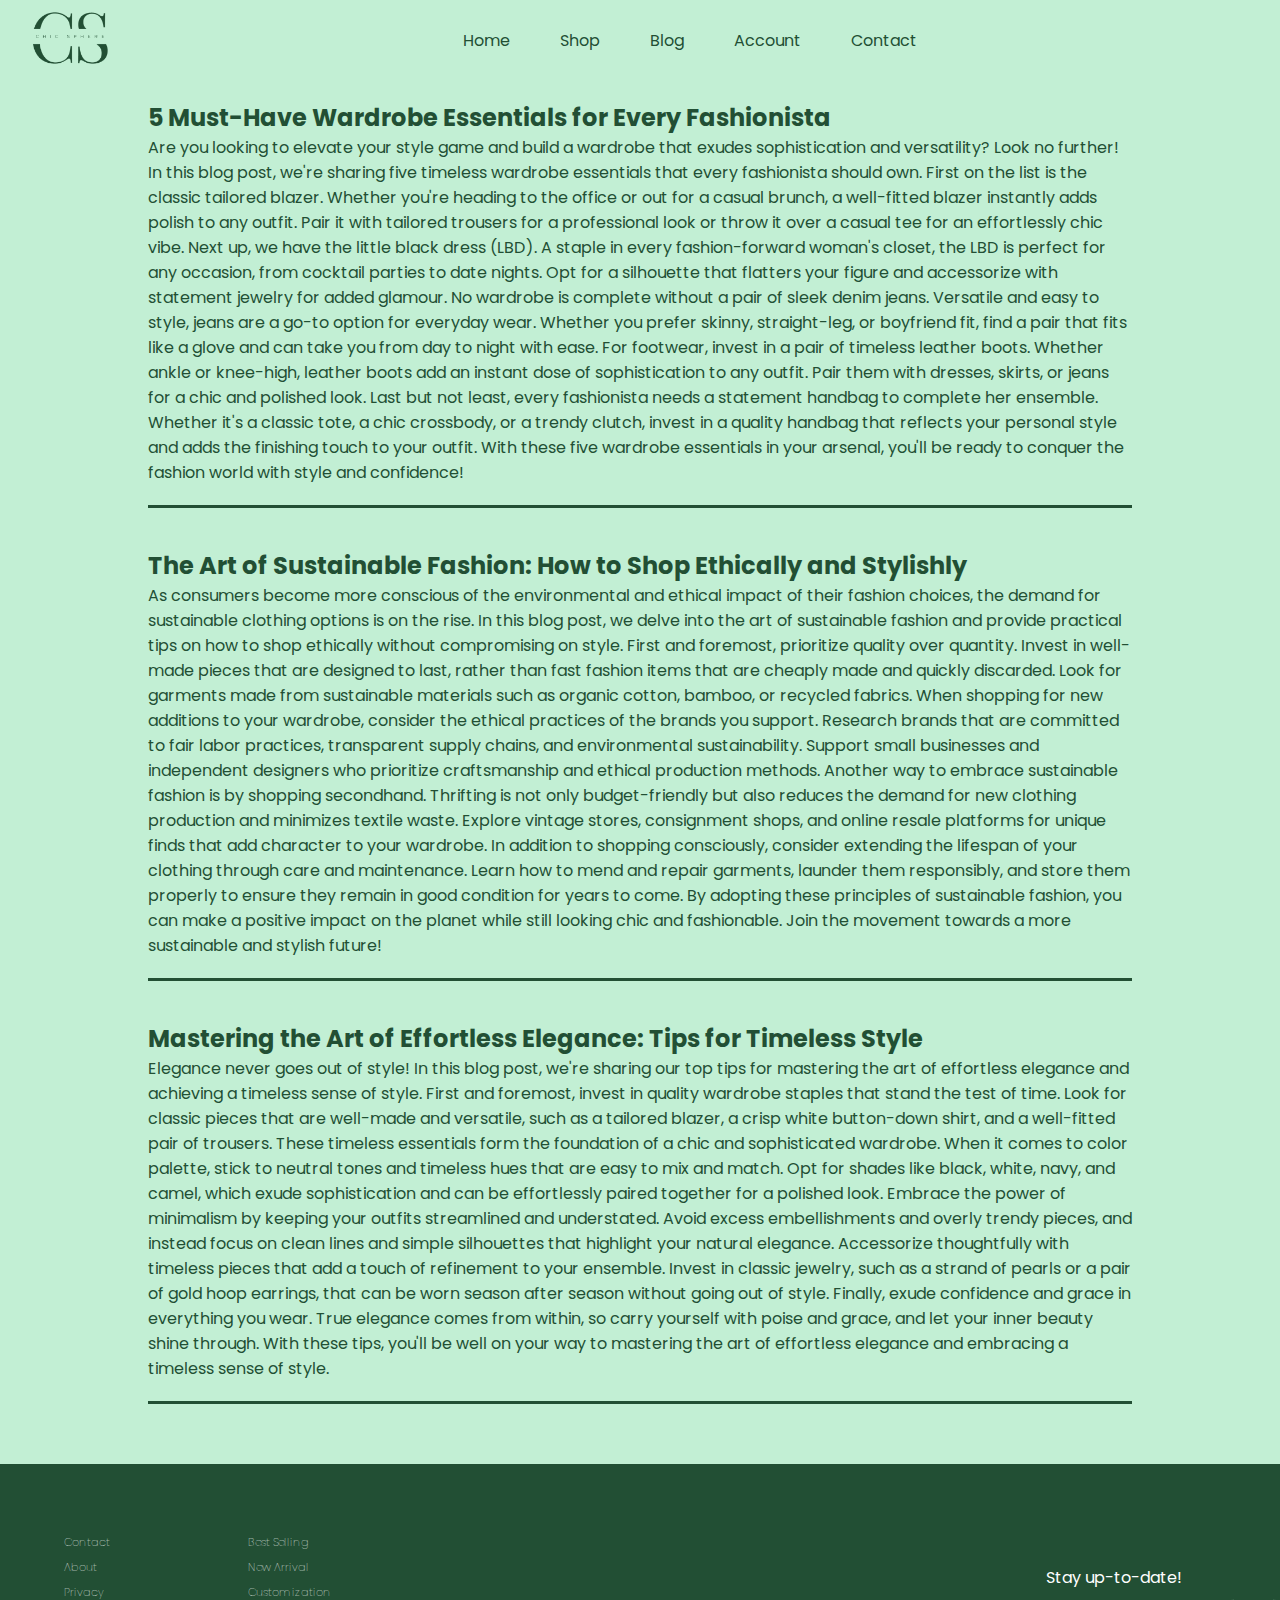
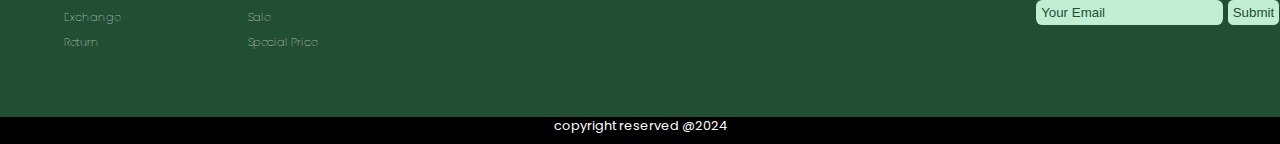
<file: blog.html>
<!DOCTYPE html>
<html lang="en">

<head>
    <meta charset="UTF-8">
    <meta name="viewport" content="width=device-width, initial-scale=1.0">
    <title>Chic Sphere Blog</title>
    <link rel="stylesheet" href="blog.css">
    <link rel="stylesheet" href="Home.css">
</head>

<body>
    <header>
        <nav>
            <div class="navigation">
                <div class="logo">
                    <a href="index.html"> <img src="Chic Sphere logo.png" alt="Chic Sphere"></a>
                    <!-- <img src="Chic Sphere logo.png" alt="Chic Sphere"> -->
                </div>
                <!-- <div class="menu-toggle" id="menu-toggle">
                    <i class="bi bi-list" id="menu-icon"></i>
                </div> -->

                <div class="menu" id="nav-menu">
                    <div class="hamburger-menu" id="hamburger-menu">
                        <i class="bi bi-list" id="hamburger-icon"></i>
                    </div>
                    <ul class="nav_list">
                        <li class="nav-menu"><a href="" class="nav-link">Home</a></li>
                        <li class="nav-menu"><a href="" class="nav-link">Shop</a></li>
                        <li class="nav-menu"><a href="" class="nav-link">Blog</a></li>
                        <li class="nav-menu"><a href="" class="nav-link">Account</a></li>
                        <li class="nav-menu"><a href="contactt.html" class="nav-link">Contact</a></li>
                    </ul>

                </div>
                <div class="icons" class="nav_list">
                    <a href="#"> <i class="bi bi-bag"></i></a>
                    <a href="login.html"> <i class="bi bi-person"></i></a>

                </div>
            </div>
        </nav>
    </header>

    <div class="container">
        <div class="blog-posts" id="blog-posts">
            <!-- Blog posts will be dynamically inserted here -->
        </div>
    </div>

    <div class="footer" style="background-color: #224f34">
        <div class="outer-col">
            <div class="col1">
                <ul class="link" style="color: #c2efd4;">
                    <li> <a href="#">Contact</a></li>
                    <li> <a href="#">About</a></li>
                    <li> <a href="#">Privacy</a></li>
                    <li> <a href="#">Exchange</a></li>
                    <li> <a href="#">Return</a></li>


                </ul>
            </div>
            <div class="col2">
                <ul class="link">
                    <li> <a href="#">Best Selling</a></li>
                    <li> <a href="#">New Arrival</a></li>
                    <li> <a href="#">Customization</a></li>
                    <li> <a href="#">Sale</a></li>
                    <li> <a href="#">Special Price</a></li>


                </ul>

            </div>
            <div class="icons">
                <!-- <p>Social Media</p> -->
                <a href="#"> <i class="bi bi-twitter"></i></a>
                <a href="#"> <i class="bi bi-facebook"></i></a>
                <a href="#"> <i class="bi bi-instagram"></i></a>

            </div>
        </div>

        <div class="outerjoin">
            <div class="head">
                <p>Stay up-to-date!
                    <p>

            </div>
            <div class="form">
                <form action="#">
                    <input type="text" placeholder="Your Email" required>
                    <button class="btn">Submit</button>
                </form>
            </div>
        </div>
    </div>
    <footer>

        <p>copyright reserved @2024</p>

    </footer>

    <script src="blog.js"></script>
</body>

</html>
</file>
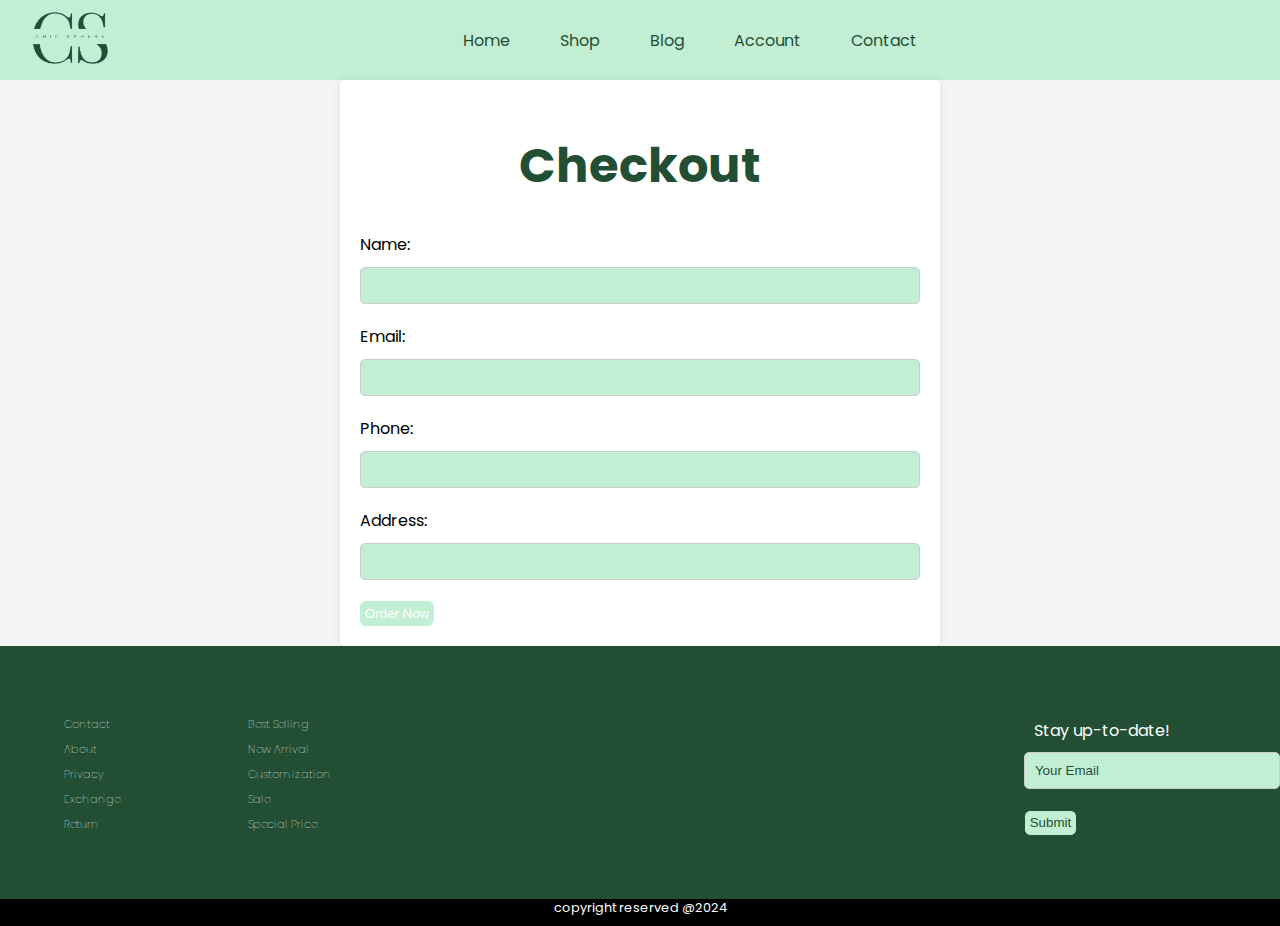
<file: checkout.html>
<!DOCTYPE html>
<html lang="en">

<head>
    <meta charset="UTF-8">
    <meta name="viewport" content="width=device-width, initial-scale=1.0">
    <title>Checkout</title>
    <link rel="stylesheet" href="checkout.css">
    <link rel="stylesheet" href="Home.css">
</head>

<body>
    <header>
        <nav>
            <div class="navigation">
                <div class="logo">
                    <a href="index.html"> <img src="Chic Sphere logo.png" alt="Chic Sphere"></a>
                    <!-- <img src="Chic Sphere logo.png" alt="Chic Sphere"> -->
                </div>
                <!-- <div class="menu-toggle" id="menu-toggle">
                        <i class="bi bi-list" id="menu-icon"></i>
                    </div> -->

                <div class="menu" id="nav-menu">
                    <div class="hamburger-menu" id="hamburger-menu">
                        <i class="bi bi-list" id="hamburger-icon"></i>
                    </div>
                    <ul class="nav_list">
                        <li class="nav-menu"><a href="" class="nav-link">Home</a></li>
                        <li class="nav-menu"><a href="" class="nav-link">Shop</a></li>
                        <li class="nav-menu"><a href="" class="nav-link">Blog</a></li>
                        <li class="nav-menu"><a href="" class="nav-link">Account</a></li>
                        <li class="nav-menu"><a href="contactt.html" class="nav-link">Contact</a></li>
                    </ul>

                </div>
                <div class="icons" class="nav_list">
                    <a href="#"> <i class="bi bi-bag"></i></a>
                    <a href="login.html"> <i class="bi bi-person"></i></a>

                </div>
            </div>
        </nav>
    </header>
    <main>
        <div class="checkout-container">
            <h1>Checkout</h1>

            <form action="checkout.php" method="POST">
                <label for="name">Name:</label>
                <input type="text" id="name" name="name" required>
                <label for="email">Email:</label>
                <input type="email" id="email" name="email" required>
                <label for="Phone">Phone:</label>
                <input type="text" id="phone" name="phone" required>
                <label for="Address">Address:</label>
                <input type="text" id="address" name="address" required>

                <input type="submit" value="Order Now" name="submit">
            </form>
        </div>
    </main>
    <div class="footer" style="background-color: #224f34">
        <div class="outer-col">
            <div class="col1">
                <ul class="link" style="color: #c2efd4;">
                    <li> <a href="#">Contact</a></li>
                    <li> <a href="#">About</a></li>
                    <li> <a href="#">Privacy</a></li>
                    <li> <a href="#">Exchange</a></li>
                    <li> <a href="#">Return</a></li>


                </ul>
            </div>
            <div class="col2">
                <ul class="link">
                    <li> <a href="#">Best Selling</a></li>
                    <li> <a href="#">New Arrival</a></li>
                    <li> <a href="#">Customization</a></li>
                    <li> <a href="#">Sale</a></li>
                    <li> <a href="#">Special Price</a></li>


                </ul>

            </div>
            <!-- <div class="icons">
                
                <a href="#"> <i class="bi bi-twitter"></i></a>
                <a href="#"> <i class="bi bi-facebook"></i></a>
                <a href="#"> <i class="bi bi-instagram"></i></a>

            </div> -->
        </div>

        <div class="outerjoin">
            <div class="head">
                <p>Stay up-to-date!
                    <p>

            </div>
            <div class="form">
                <form action="#">
                    <input type="text" placeholder="Your Email" required>
                    <button class="btn">Submit</button>
                </form>
            </div>
        </div>
    </div>
    <footer>

        <p>copyright reserved @2024</p>

    </footer>

</body>

</html>
</file>
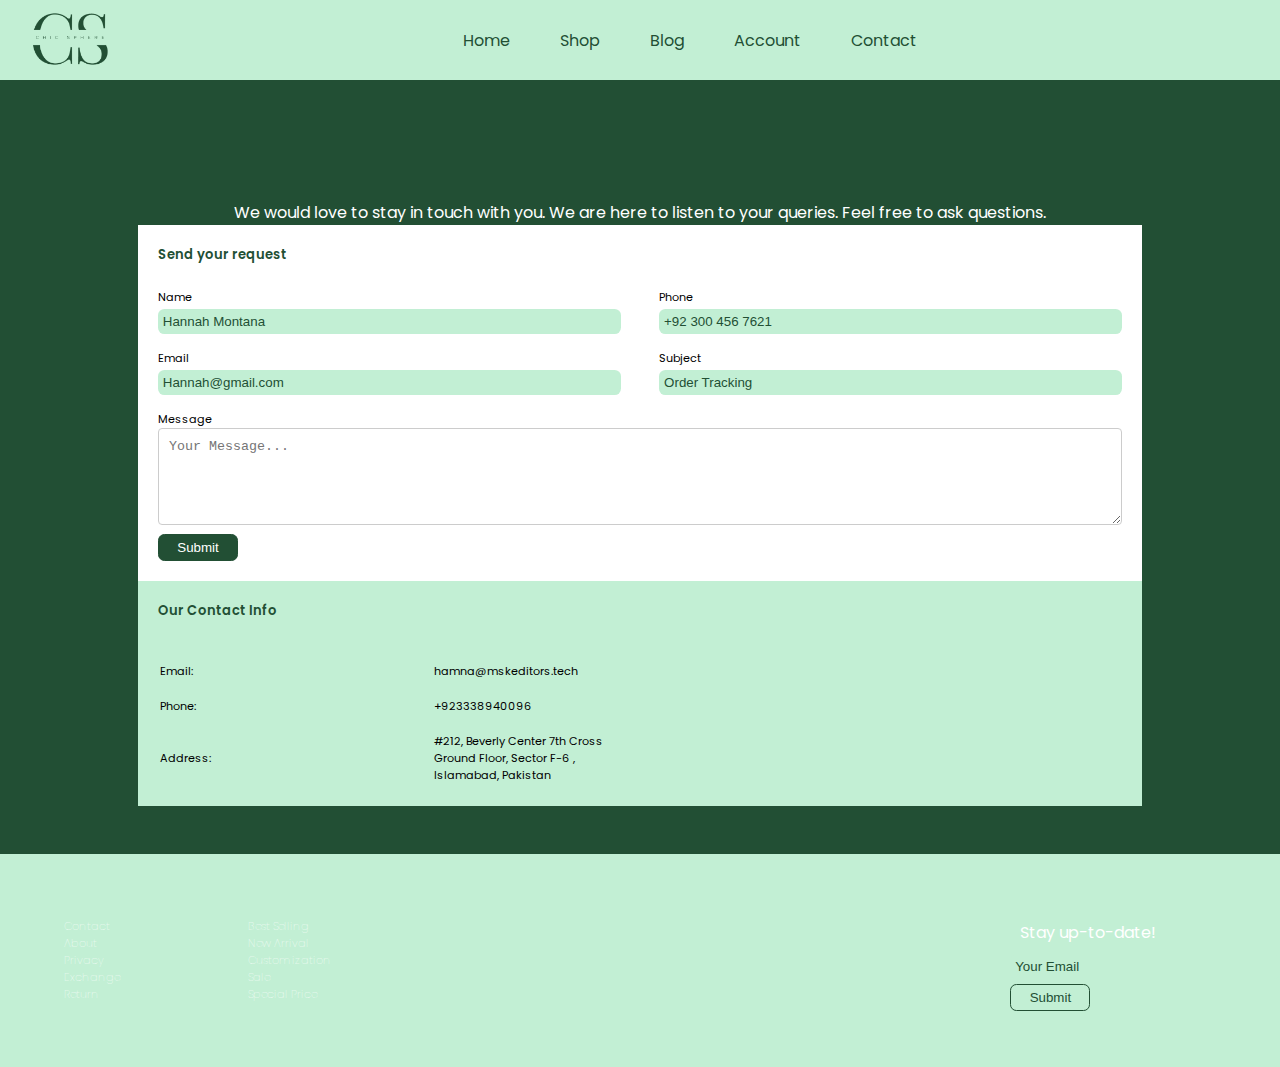
<file: contactt.html>
<!DOCTYPE html>
<html lang="en">

<head>
    <meta charset="UTF-8">
    <meta name="viewport" content="width=device-width, initial-scale=1.0">
    <title>Chic sphere/ contact us</title>
    <link rel="stylesheet" href="contact.css">
    <link rel="stylesheet" href="Home.css">
</head>

<body>
    <header>
        <nav>
            <div class="navigation">
                <div class="logo">
                    <a href="index.html"> <img src="Chic Sphere logo.png" alt="Chic Sphere"></a>
                    <!-- <img src="Chic Sphere logo.png" alt="Chic Sphere"> -->
                </div>
                <!-- <div class="menu-toggle" id="menu-toggle">
                    <i class="bi bi-list" id="menu-icon"></i>
                </div> -->

                <div class="menu" id="nav-menu">
                    <div class="hamburger-menu" id="hamburger-menu">
                        <i class="bi bi-list" id="hamburger-icon"></i>
                    </div>
                    <ul class="nav_list">
                        <li class="nav-menu"><a href="" class="nav-link">Home</a></li>
                        <li class="nav-menu"><a href="" class="nav-link">Shop</a></li>
                        <li class="nav-menu"><a href="" class="nav-link">Blog</a></li>
                        <li class="nav-menu"><a href="" class="nav-link">Account</a></li>
                        <li class="nav-menu"><a href="contactt.html" class="nav-link">Contact</a></li>
                    </ul>

                </div>
                <div class="icons" class="nav_list">
                    <a href="#"> <i class="bi bi-bag"></i></a>
                    <a href="login.html"> <i class="bi bi-person"></i></a>

                </div>
            </div>
        </nav>
    </header>

    <div class="container">
        <h1>Connect With Us!</h1>
        <p>We would love to stay in touch with you. We are here to listen to your queries. Feel free to ask questions.</p>
        <div class="cbox">
            <div class="cleft">
                <h3>Send your request</h3>
                <form action="#">
                    <div class="row">
                        <div class="group">
                            <label for="name"> Name</label>
                            <input type="text" placeholder="Hannah Montana" required>
                        </div>
                        <div class="group">
                            <label for="Phone"> Phone</label>
                            <input type="text" placeholder="+92 300 456 7621" required>
                        </div>
                    </div>

                    <div class="row">
                        <div class="group">
                            <label for="Email"> Email</label>
                            <input type="email" placeholder="Hannah@gmail.com" required>
                        </div>
                        <div class="group">
                            <label for="Subject"> Subject</label>
                            <input type="text" placeholder="Order Tracking" required>
                        </div>
                    </div>
                    <label for="message">Message</label>
                    <textarea rows="5" placeholder="Your Message..."></textarea>
                    <button type="submit"> Submit</button>
                </form>
            </div>
            <div class="cright">
                <h3>Our Contact Info</h3>
                <table>
                    <tr>
                        <td>Email:</td>
                        <td>hamna@mskeditors.tech</td>
                    </tr>

                    <tr>
                        <td>Phone:</td>
                        <td>+923338940096</td>
                    </tr>
                    <tr>
                        <td>Address:</td>
                        <td> #212, Beverly Center 7th Cross
                            <br>Ground Floor, Sector F-6 , <br> Islamabad, Pakistan
                        </td>
                    </tr>
                </table>
            </div>
        </div>
    </div>



    <div class="footer" style="background-color: #c2efd4">
        <div class="outer-col">
            <div class="col1">
                <ul class="link" style="color: #224f34;">
                    <li> <a href="#">Contact</a></li>
                    <li> <a href="#">About</a></li>
                    <li> <a href="#">Privacy</a></li>
                    <li> <a href="#">Exchange</a></li>
                    <li> <a href="#">Return</a></li>


                </ul>
            </div>
            <div class="col2">
                <ul class="link">
                    <li> <a href="#">Best Selling</a></li>
                    <li> <a href="#">New Arrival</a></li>
                    <li> <a href="#">Customization</a></li>
                    <li> <a href="#">Sale</a></li>
                    <li> <a href="#">Special Price</a></li>


                </ul>

            </div>
            <div class="icons">
                <!-- <p>Social Media</p> -->
                <a href="#"> <i class="bi bi-twitter"></i></a>
                <a href="#"> <i class="bi bi-facebook"></i></a>
                <a href="#"> <i class="bi bi-instagram"></i></a>

            </div>
        </div>

        <div class="outerjoin">
            <div class="head">
                <p>Stay up-to-date!
                    <p>

            </div>
            <div class="form">
                <form action="#">
                    <input type="text" placeholder="Your Email" required>
                    <button class="btn">Submit</button>
                </form>
            </div>
        </div>
    </div>

</body>

</html>
</file>
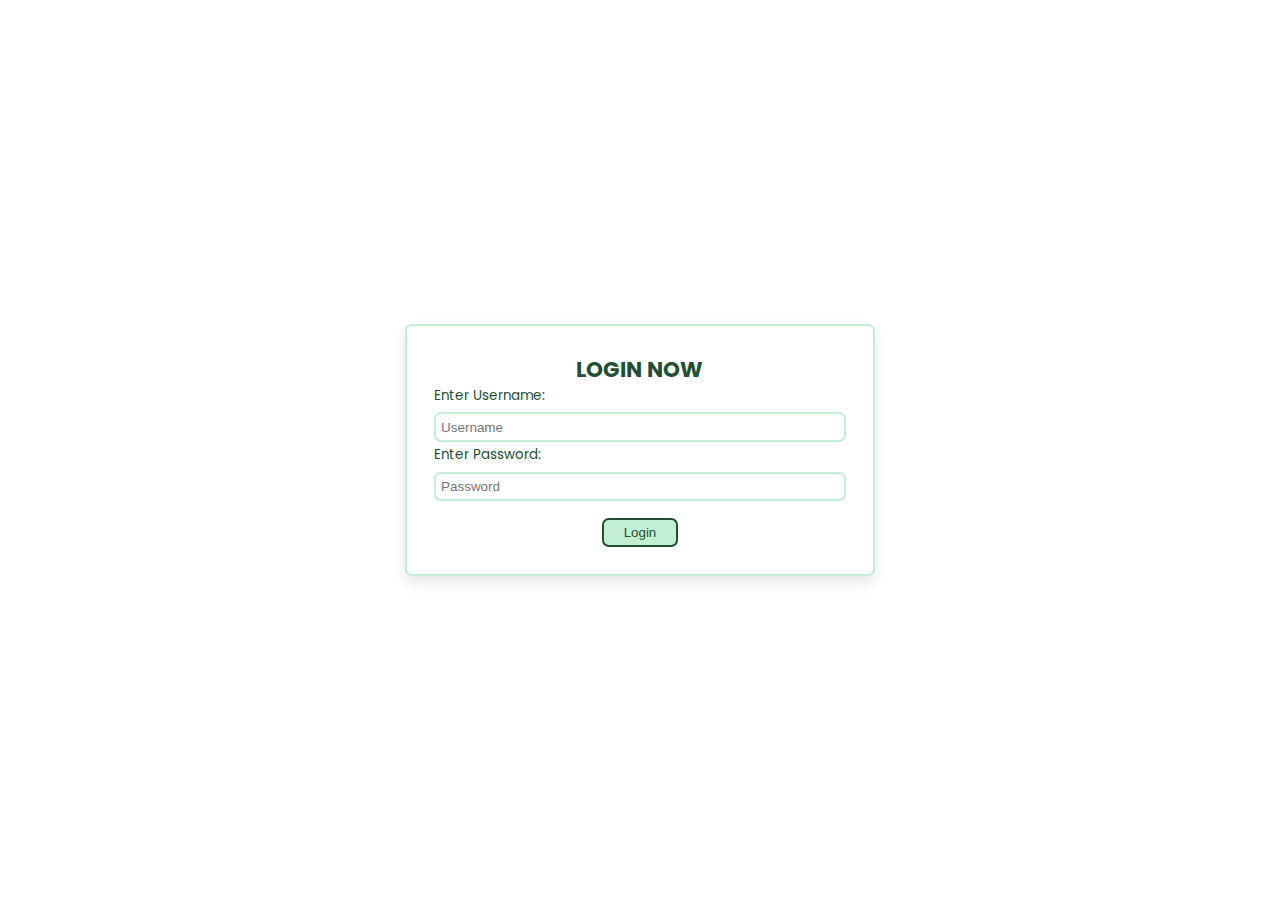
<file: login.html>
<!DOCTYPE html>
<html lang="en">

<head>
    <meta charset="UTF-8">
    <meta name="viewport" content="width=device-width, initial-scale=1.0">
    <link rel="stylesheet" href="login.css">
    <title>Login</title>
</head>

<body>
    <!-- login form -->
    <div class="surround">
        <div class="form">
            <form action="\Ecommerce\login.php" method="POST">
                <h3>login now</h3>
                <label for="name">Enter Username:</label>
                <input type="name" name="name" maxlength="20" placeholder="Username" class="box">
                <label for="password">Enter Password:</label>
                <input type="password" name="pass" maxlength="20" placeholder="Password" class="box">

                <input type="submit" value="login" name="submit" class="btn">
            </form>
        </div>
    </div>

</body>

</html>
</file>
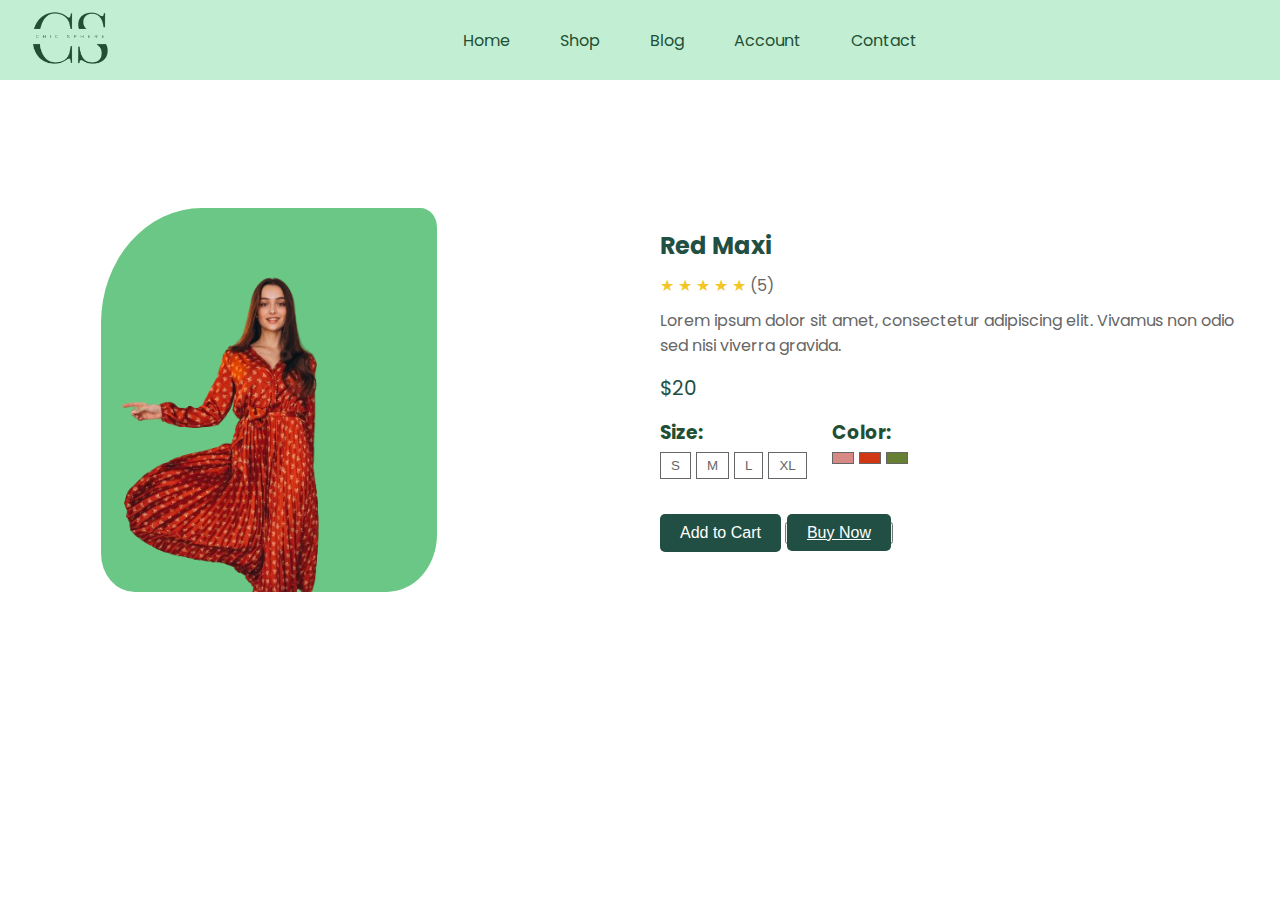
<file: prod-desc.html>
<!DOCTYPE html>

<html lang="en">

<head>
    <meta charset="UTF-8">
    <meta name="viewport" content="width=device-width, initial-scale=1.0">
    <title>Product Description</title>
    <link rel="stylesheet" href="prod-desc.css">
    <link rel="stylesheet" href="Home.css">
</head>


<header>
    <nav>
        <div class="navigation">
            <div class="logo">
                <a href="index.html"> <img src="Chic Sphere logo.png" alt="Chic Sphere"></a>
                <!-- <img src="Chic Sphere logo.png" alt="Chic Sphere"> -->
            </div>
            <!-- <div class="menu-toggle" id="menu-toggle">
                    <i class="bi bi-list" id="menu-icon"></i>
                </div> -->

            <div class="menu" id="nav-menu">
                <div class="hamburger-menu" id="hamburger-menu">
                    <i class="bi bi-list" id="hamburger-icon"></i>
                </div>
                <ul class="nav_list">
                    <li class="nav-menu"><a href="" class="nav-link">Home</a></li>
                    <li class="nav-menu"><a href="" class="nav-link">Shop</a></li>
                    <li class="nav-menu"><a href="" class="nav-link">Blog</a></li>
                    <li class="nav-menu"><a href="" class="nav-link">Account</a></li>
                    <li class="nav-menu"><a href="contactt.html" class="nav-link">Contact</a></li>
                </ul>

            </div>
            <div class="icons" class="nav_list">
                <a href="#"> <i class="bi bi-bag"></i></a>
                <a href="login.html"> <i class="bi bi-person"></i></a>

            </div>
        </div>
    </nav>
</header>
<div class="product">
    <!-- <div class="product-image">
            <img src="maxi red.jpg" alt="Dress Image">
        </div> -->
    <div class="pic-part">
        <div class="home__shape"></div>

        <img src="maxi red.jpg" alt="" class="main-img">
    </div>

    <div class="product-info">
        <h1 class="product-name">Red Maxi</h1>
        <div class="product-rating">
            <span class="star">&#9733;</span>
            <span class="star">&#9733;</span>
            <span class="star">&#9733;</span>
            <span class="star">&#9733;</span>
            <span class="star">&#9733;</span>
            <span class="rating-count">(5)</span>
        </div>
        <p class="product-description">Lorem ipsum dolor sit amet, consectetur adipiscing elit. Vivamus non odio sed nisi viverra gravida.</p>
        <p class="product-price">$20</p>
        <div class="product-options">
            <div class="size-options">
                <h3>Size:</h3>
                <div class="size-buttons">
                    <button class="size-btn">S</button>
                    <button class="size-btn">M</button>
                    <button class="size-btn">L</button>
                    <button class="size-btn">XL</button>
                </div>
            </div>
            <div class="color-options">
                <h3>Color:</h3>
                <div class="color-buttons">
                    <button class="color-btn" style="background-color: #d78986;"></button>
                    <button class="color-btn" style="background-color: #d13714;"></button>
                    <button class="color-btn" style="background-color: #667f32;"></button>
                </div>
            </div>
        </div>
        <!-- <a href="">
            <p class="size-guide">Size Guide</p>
        </a> -->
        <button class="add-to-cart-btn">Add to Cart</button>

        <!-- <button class="add-to-cart-btn" >Buy Now</button> -->
        <button ><a href="checkout.html" class="add-to-cart-btn ">Buy Now </a></button>
    </div>
    <div id="popup" class="popup">
        <div class="popup-content">
            <span class="close" onclick="closePopup()">&times;</span>
            <!-- &times is for cross icon -->
            <p>Item added to cart!</p>
        </div>
    </div>

</div>




<script src="prod-desc.js"></script>

</body>

</html>
</file>
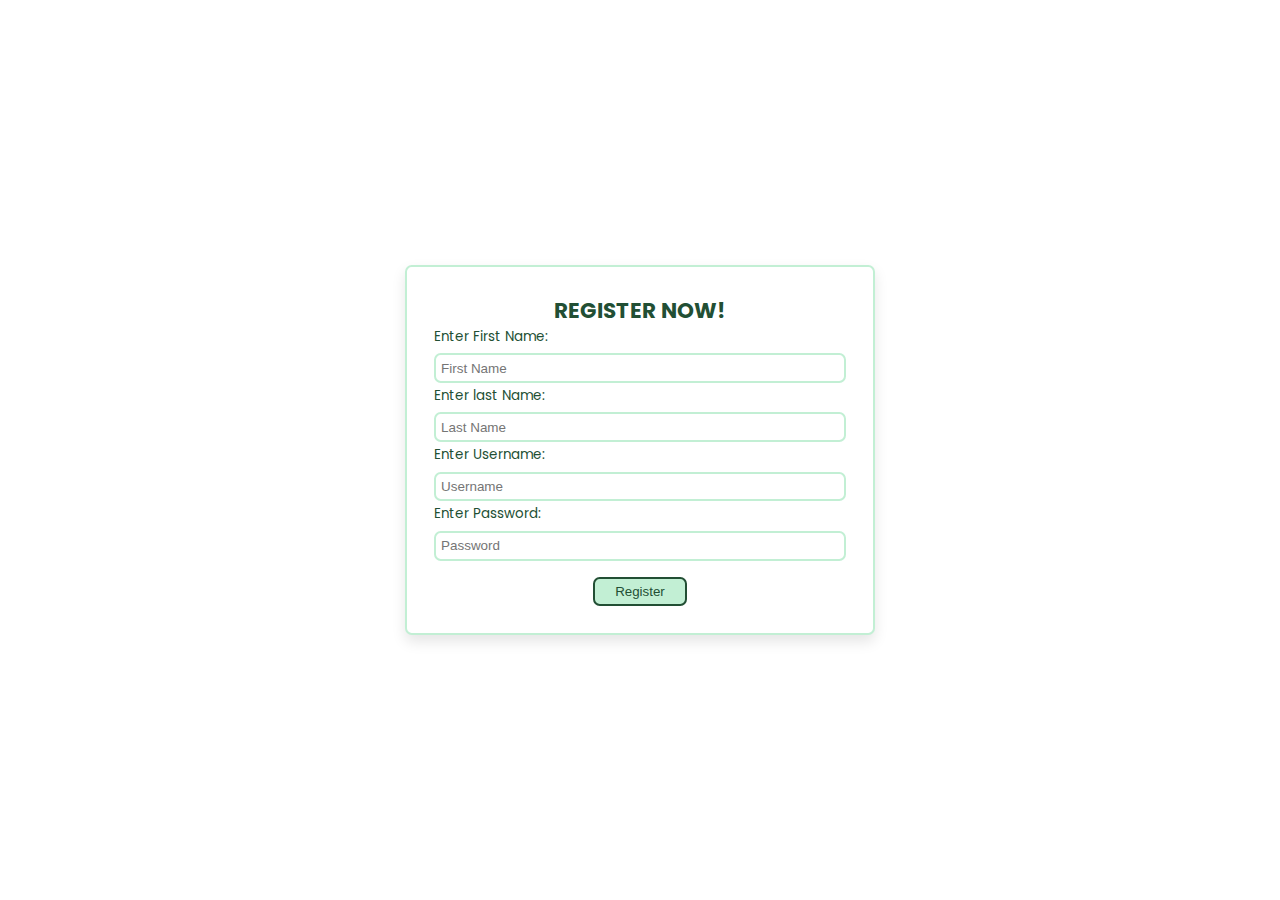
<file: register.html>
<!DOCTYPE html>
<html lang="en">

<head>
    <meta charset="UTF-8">
    <meta name="viewport" content="width=device-width, initial-scale=1.0">
    <link rel="stylesheet" href="login.css">
    <title>Register Now</title>
</head>

<body>
    <!-- Registration form -->
    <div class="surround">
        <div class="form">
            <form action="register.php" method="POST">
                <h3>Register Now!</h3>

                <label for="fname">Enter First Name:</label>
                <input type="name" name="fname" maxlength="20" placeholder="First Name" class="box">
                <label for="lname">Enter last Name:</label>
                <input type="name" name="lname" maxlength="20" placeholder="Last Name" class="box">
                <label for="name">Enter Username:</label>
                <input type="name" name="name" maxlength="20" placeholder="Username" class="box">
                <label for="password">Enter Password:</label>
                <input type="password" name="pass" maxlength="20" placeholder="Password" class="box">

                <input type="submit" value="Register" name="submit" class="btn">
            </form>
        </div>
    </div>

</body>

</html>
</file>
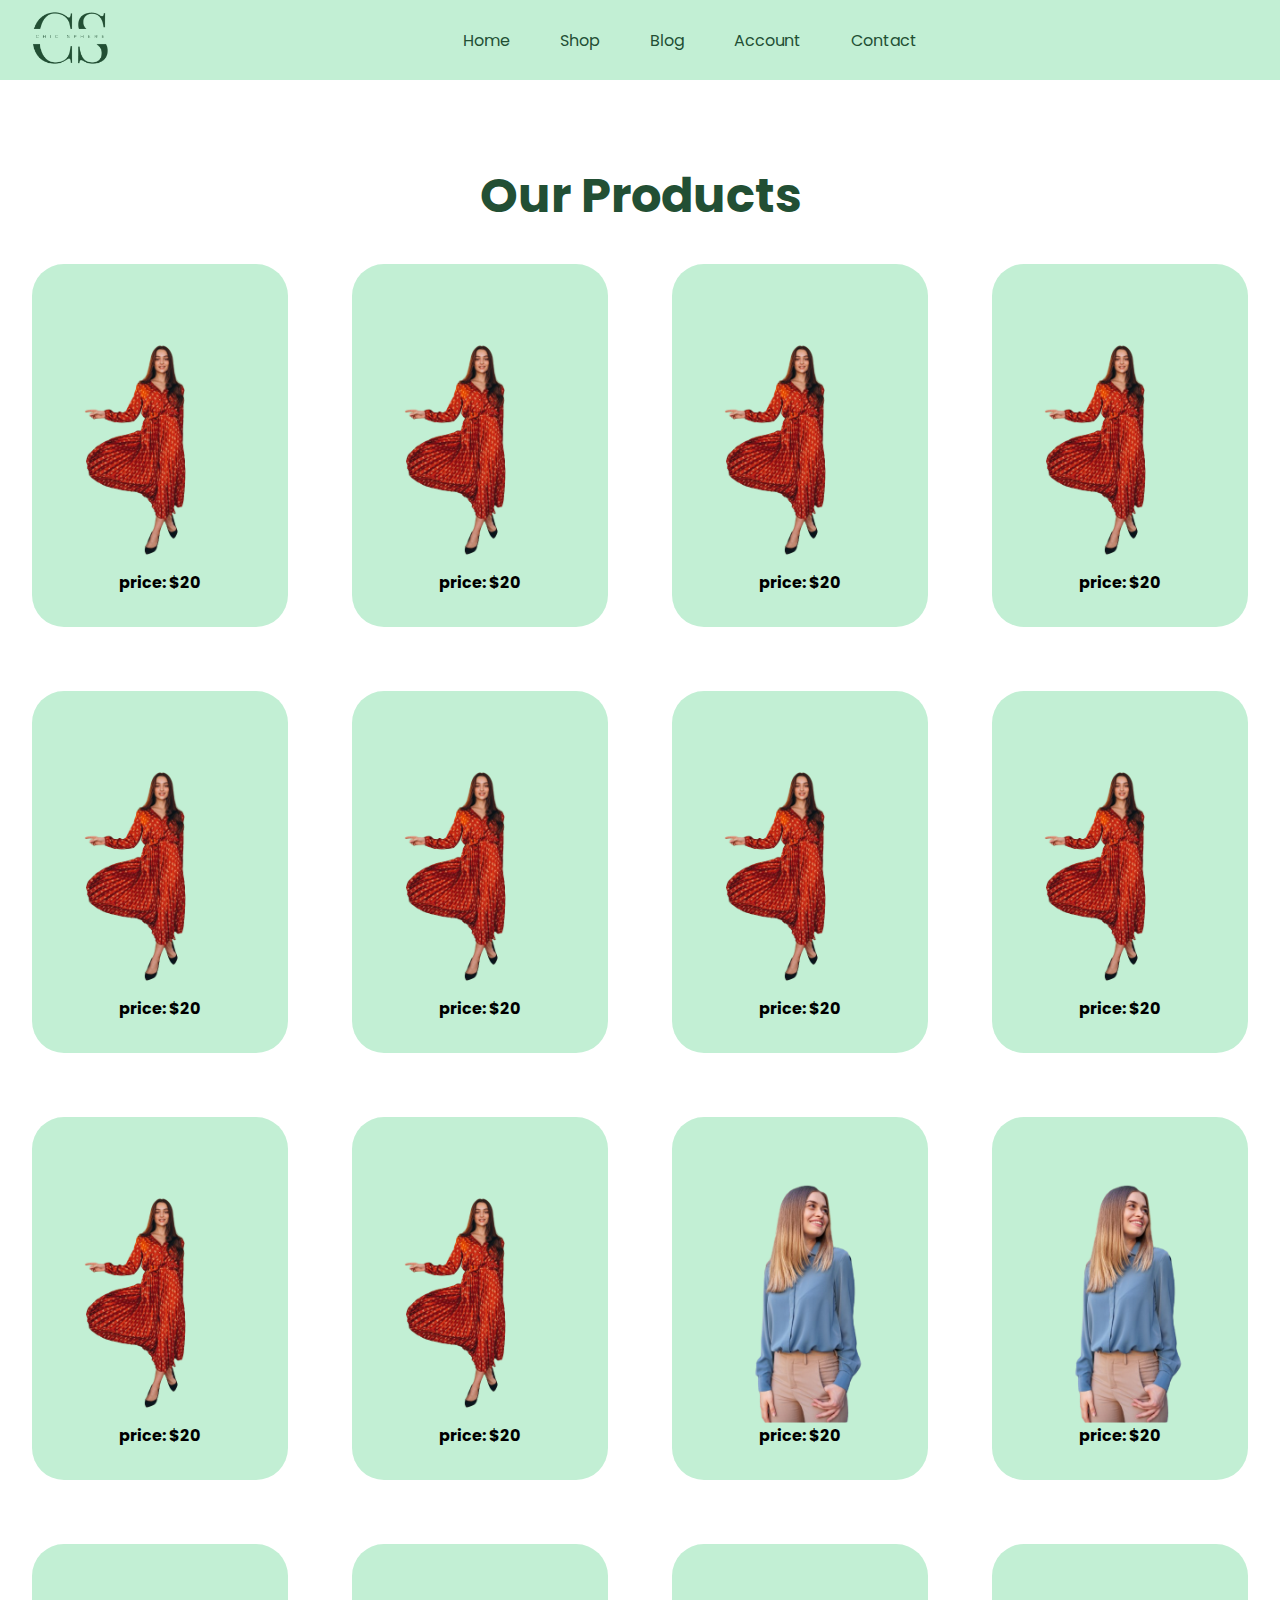
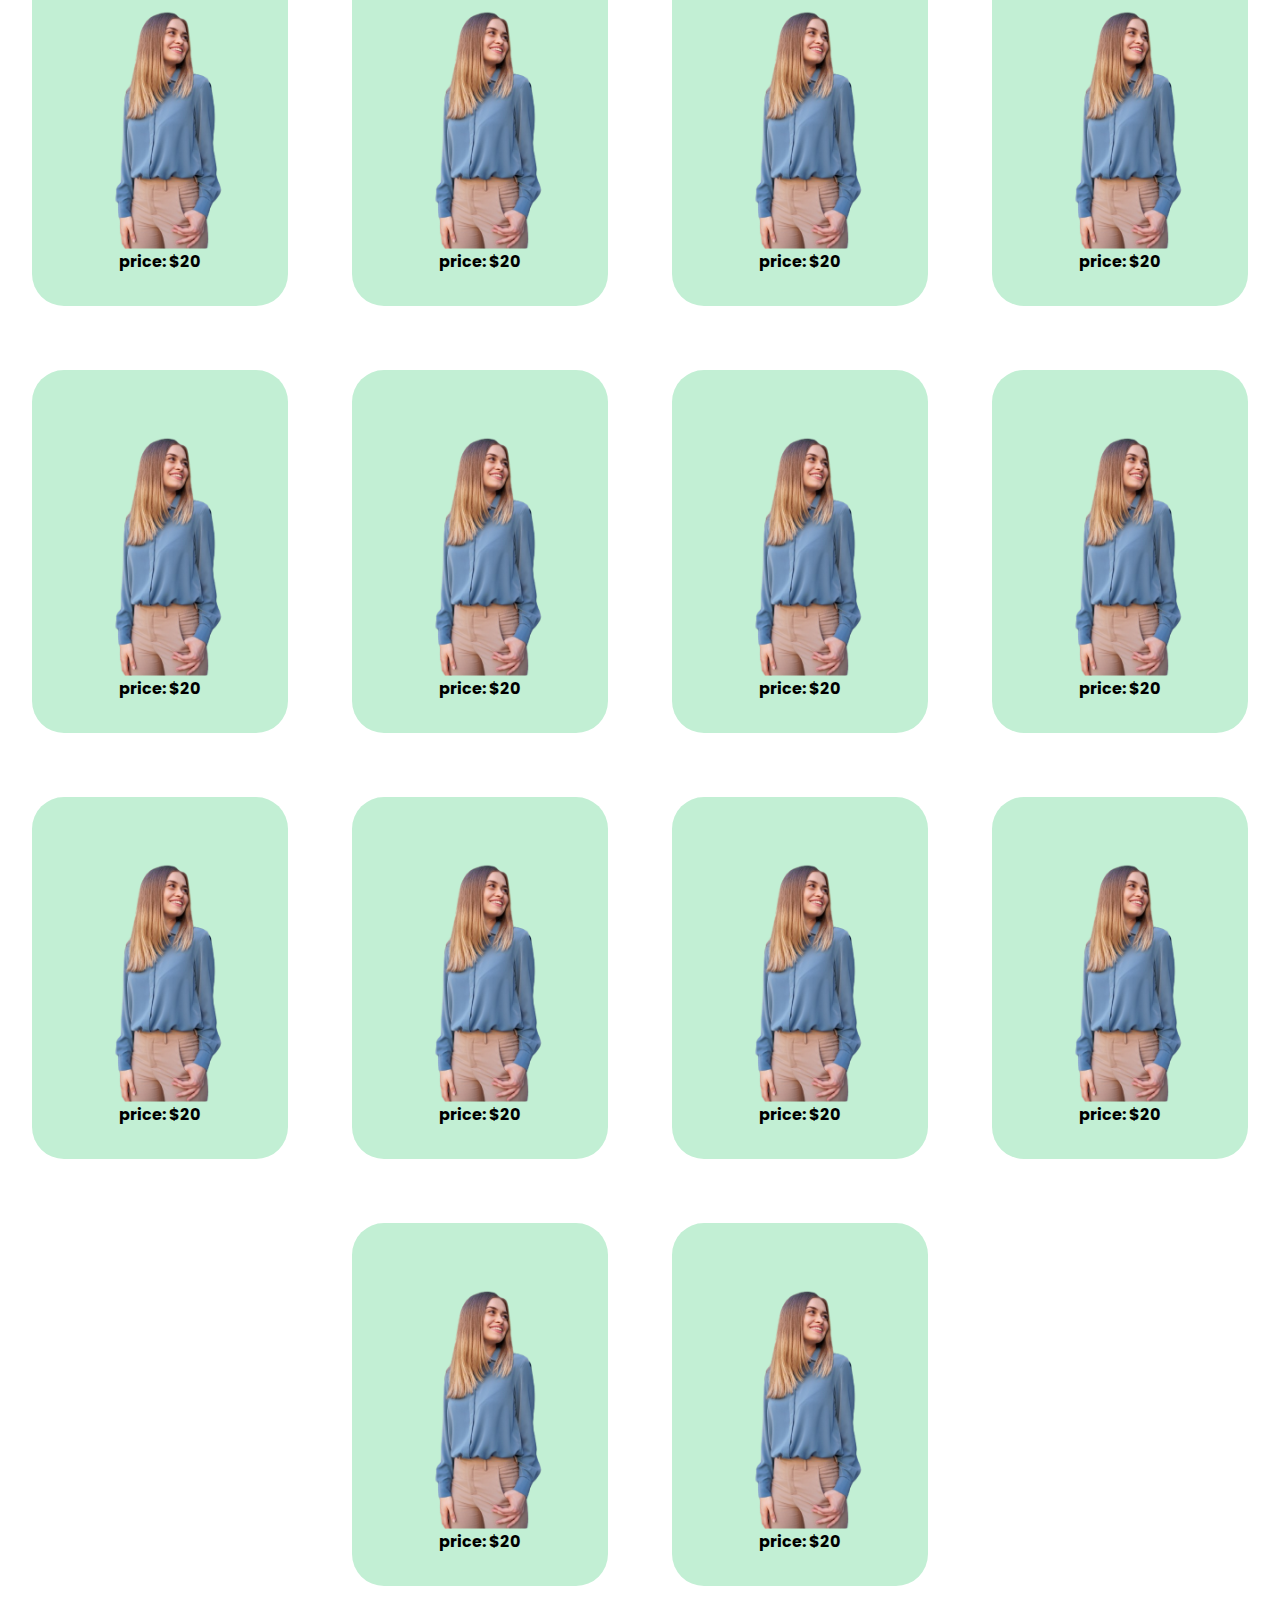
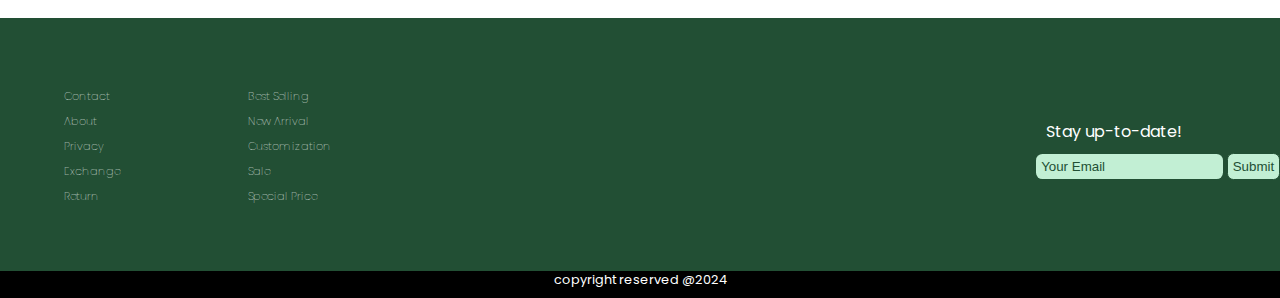
<file: Shop.html>
<!DOCTYPE html>
<html lang="en">

<head>
    <meta charset="UTF-8">
    <meta name="viewport" content="width=device-width, initial-scale=1.0">
    <link rel="stylesheet" href="Home.css">
    <title>Shop</title>
</head>

<body>
    <header>
        <nav>
            <div class="navigation">
                <div class="logo">
                    <a href="index.html"> <img src="Chic Sphere logo.png" alt="Chic Sphere"></a>
                    <!-- <img src="Chic Sphere logo.png" alt="Chic Sphere"> -->
                </div>
                <!-- <div class="menu-toggle" id="menu-toggle">
                    <i class="bi bi-list" id="menu-icon"></i>
                </div> -->

                <div class="menu" id="nav-menu">
                    <div class="hamburger-menu" id="hamburger-menu">
                        <i class="bi bi-list" id="hamburger-icon"></i>
                    </div>
                    <ul class="nav_list">
                        <li class="nav-menu"><a href="" class="nav-link">Home</a></li>
                        <li class="nav-menu"><a href="" class="nav-link">Shop</a></li>
                        <li class="nav-menu"><a href="" class="nav-link">Blog</a></li>
                        <li class="nav-menu"><a href="" class="nav-link">Account</a></li>
                        <li class="nav-menu"><a href="contactt.html" class="nav-link">Contact</a></li>
                    </ul>

                </div>
                <div class="icons" class="nav_list">
                    <a href="#"> <i class="bi bi-bag"></i></a>
                    <a href="login.html"> <i class="bi bi-person"></i></a>

                </div>
            </div>
        </nav>
    </header>
    <div class="productdiv">
        <div class="headprod">
            <h1>Our Products</h1>
        </div>
        <div class="prodcollection">



            <div class="productbox">
                <img src="maxi red.jpg" alt="">
                <h4>price: $20</h4>
            </div>
            <div class="productbox">
                <img src="maxi red.jpg" alt="">
                <h4>price: $20</h4>
            </div>
            <div class="productbox">
                <img src="maxi red.jpg" alt="">
                <h4>price: $20</h4>
            </div>
            <div class="productbox">
                <img src="maxi red.jpg" alt="">
                <h4>price: $20</h4>
            </div>
            <div class="productbox">
                <img src="maxi red.jpg" alt="">
                <h4>price: $20</h4>
            </div>
            <div class="productbox">
                <img src="maxi red.jpg" alt="">
                <h4>price: $20</h4>
            </div>
            <div class="productbox">
                <img src="maxi red.jpg" alt="">
                <h4>price: $20</h4>
            </div>
            <div class="productbox">
                <img src="maxi red.jpg" alt="">
                <h4>price: $20</h4>
            </div>
            <div class="productbox">
                <img src="maxi red.jpg" alt="">
                <h4>price: $20</h4>
            </div>
            <div class="productbox">
                <img src="maxi red.jpg" alt="">
                <h4>price: $20</h4>
            </div>
            <div class="productbox">
                <img src="long sleeve.png" alt="">
                <h4>price: $20</h4>
            </div>
            <div class="productbox">
                <img src="long sleeve.png" alt="">
                <h4>price: $20</h4>
            </div>
            <div class="productbox">
                <img src="long sleeve.png" alt="">
                <h4>price: $20</h4>
            </div>
            <div class="productbox">
                <img src="long sleeve.png" alt="">
                <h4>price: $20</h4>
            </div>
            <div class="productbox">
                <img src="long sleeve.png" alt="">
                <h4>price: $20</h4>
            </div>
            <div class="productbox">
                <img src="long sleeve.png" alt="">
                <h4>price: $20</h4>
            </div>
            <div class="productbox">
                <img src="long sleeve.png" alt="">
                <h4>price: $20</h4>
            </div>
            <div class="productbox">
                <img src="long sleeve.png" alt="">
                <h4>price: $20</h4>
            </div>
            <div class="productbox">
                <img src="long sleeve.png" alt="">
                <h4>price: $20</h4>
            </div>
            <div class="productbox">
                <img src="long sleeve.png" alt="">
                <h4>price: $20</h4>
            </div>
            <div class="productbox">
                <img src="long sleeve.png" alt="">
                <h4>price: $20</h4>
            </div>
            <div class="productbox">
                <img src="long sleeve.png" alt="">
                <h4>price: $20</h4>
            </div>
            <div class="productbox">
                <img src="long sleeve.png" alt="">
                <h4>price: $20</h4>
            </div>
            <div class="productbox">
                <img src="long sleeve.png" alt="">
                <h4>price: $20</h4>
            </div>
            <div class="productbox">
                <img src="long sleeve.png" alt="">
                <h4>price: $20</h4>
            </div>
            <div class="productbox">
                <img src="long sleeve.png" alt="">
                <h4>price: $20</h4>
            </div>
        </div>
    </div>

    <div class="footer" style="background-color: #224f34">
        <div class="outer-col">
            <div class="col1">
                <ul class="link" style="color: #c2efd4;">
                    <li> <a href="#">Contact</a></li>
                    <li> <a href="#">About</a></li>
                    <li> <a href="#">Privacy</a></li>
                    <li> <a href="#">Exchange</a></li>
                    <li> <a href="#">Return</a></li>


                </ul>
            </div>
            <div class="col2">
                <ul class="link">
                    <li> <a href="#">Best Selling</a></li>
                    <li> <a href="#">New Arrival</a></li>
                    <li> <a href="#">Customization</a></li>
                    <li> <a href="#">Sale</a></li>
                    <li> <a href="#">Special Price</a></li>


                </ul>

            </div>
            <div class="icons">
                <!-- <p>Social Media</p> -->
                <a href="#"> <i class="bi bi-twitter"></i></a>
                <a href="#"> <i class="bi bi-facebook"></i></a>
                <a href="#"> <i class="bi bi-instagram"></i></a>

            </div>
        </div>

        <div class="outerjoin">
            <div class="head">
                <p>Stay up-to-date!
                    <p>

            </div>
            <div class="form">
                <form action="#">
                    <input type="text" placeholder="Your Email" required>
                    <button class="btn">Submit</button>
                </form>
            </div>
        </div>
    </div>
    <footer>

        <p>copyright reserved @2024</p>

    </footer>
    <script src="script.js"></script>
</body>

</html>
</file>
<file: blog.css>
@import url('https://fonts.googleapis.com/css?family=Poppins');
body {
    font-family: 'Poppins', sans-serif;
    margin: 0;
    padding: 0;
    background-color: #c2efd4;
}

.container {
    width: 80%;
    margin: 0 auto;
    padding: 20px;
}

.blog-post {
    margin-bottom: 40px;
    padding-bottom: 20px;
    border-bottom: 3px solid #224f34;
    /* border-top: 4px solid #224f34; */
}

.blog-post h2 {
    margin-top: 0;
    color: #224f34;
}

.blog-post p {
    color: #224f34;
}
</file>
<file: Home.css>
@import url('https://fonts.googleapis.com/css?family=Poppins');
* {
    margin: 0;
    padding: 0;
    box-sizing: border-box;
}

body {
    font-family: 'Poppins', sans-serif;
}


/* header {
    position: fixed;
} */

div.navigation {
    display: flex;
    justify-content: space-between;
    align-items: center;
    height: 80px;
    background-color: #c2efd4;
}

div.logo {
    display: flex;
    justify-content: center;
    align-items: center;
}

.logo img {
    height: 140px;
}

div.menu {
    display: flex;
    justify-content: center;
    align-items: center;
}

.menu ul {
    display: flex;
    justify-content: center;
    /* justify-content: space-evenly; */
    align-items: center;
    list-style: none;
    color: #224f34;
}

.nav_list li {
    /* text-decoration: none; */
    padding: 25px;
    /* color: #224f34; */
}

.nav_list li a {
    color: #224f34;
    text-decoration: none;
    font-weight: 200px;
    font-size: 1rem;
}

.nav_list li a:hover {
    color: deeppink;
}

div.icons {
    display: flex;
    justify-content: space-around;
    align-items: center;
}

.bi {
    padding: 10px;
    color: #224f34;
    font-size: 1.3rem;
}

.bi:hover {
    color: deeppink;
}

.home {
    background-color: #c2efd4;
    overflow: hidden;
    height: 90vh;
}

.text {
    display: block;
    /* font-size: var(--smaller-font-size);
        font-weight: var(--font-semi-bold); */
    margin-bottom: 1 rem;
}

.home-title {
    /* font-size: var(--bigger-font-size); */
    margin-bottom: 0.5rem;
}

.home-desc {
    margin-bottom: 3rem;
}

h1 {
    font-size: 3rem;
    color: #224f34;
}

p {
    font-size: 1rem;
    color: rgb(76, 76, 76);
}

.text h1 {
    padding: 20px;
}

.text p {
    padding: 20px;
}

div.main-img {
    display: flex;
    justify-content: center;
    align-items: center;
    /* width: 45%; */
}


/* .main-img img {
    height: 300px;
} */

div .pic-part {
    position: relative;
    display: flex;
    justify-content: center;
    align-items: center;
    width: 42%;
}

.shape {
    width: 364px;
    height: 380px;
    background-color: #6bc785;
    border-top-left-radius: 30%;
    border-bottom-left-radius: 10%;
    border-bottom-right-radius: 15%;
    border-top-right-radius: 5%;
}

.main-img {
    position: absolute;
    top: -1.7rem;
    max-width: initial;
    width: 356px;
    /* height: 272px; */
}

.main-img img {
    height: 340px;
}

.button {
    display: inline-block;
    background-color: #224f34;
    border: 1px solid #224f34;
    color: #c2efd4;
    padding: 1.125rem 2rem;
    border-radius: 1rem;
    transition: 0.3s;
}

.button:hover {
    background-color: transparent;
    color: #224f34;
    cursor: pointer;
}

.bd-grid {
    display: flex;
    justify-content: space-between;
    align-items: center;
    margin-top: 12rem;
    margin-left: 2rem;
}

.home-data a {
    margin-top: 1.5rem;
    text-decoration: none;
}

.productdiv {
    width: 100%;
    display: flex;
    justify-content: center;
    align-items: center;
    flex-direction: column;
    margin-top: 5rem;
}

.productbox {
    width: 16rem;
    height: auto;
    display: flex;
    flex-direction: column;
    justify-content: center;
    align-items: center;
    text-align: center;
    background-color: #c2efd4;
    padding: 2rem;
    margin: 2rem;
    border-radius: 2rem;
}

.productbox img {
    width: 95%;
    height: auto;
}

.headprod {
    width: 100%;
    display: flex;
    justify-content: center;
    align-items: center;
}

.prodcollection {
    display: flex;
    flex-wrap: wrap;
    justify-content: center;
    align-items: center;
}

.offer {
    display: flex;
    flex-wrap: wrap;
    width: 100%;
    /* height: 20%; */
    justify-content: space-around;
    align-items: center;
    margin-top: 5rem;
    background-color: #224f34;
    color: white;
    padding: 3rem;
    /* height: 50vh; */
}


/* .side-img {
    width: 40rem;
    height: 20%;
} */

.side-img img {
    width: 100%;
    /* height: 90%; */
}

.outer {
    display: flex;
    justify-content: center;
    text-align: center;
    flex-direction: column;
}

.textt {
    width: 100%;
    display: flex;
    justify-content: center;
    align-items: center;
    text-align: center;
}

.textt h1 {
    color: white;
}

.countdown {
    width: 80%;
    display: flex;
    justify-content: space-between;
    align-items: center;
    margin-top: 1rem;
}

.box {
    margin: 1rem;
    padding: 1rem;
    background-color: white;
    color: #224f34;
    border-radius: 0.2rem;
}

.feedback {
    width: 100%;
    display: flex;
    justify-content: center;
    align-items: center;
    flex-direction: column;
    margin-top: 5rem;
}

.fbox {
    width: 13rem;
    height: auto;
    display: flex;
    flex-direction: column;
    justify-content: center;
    align-items: center;
    text-align: center;
    background-color: #c2efd4;
    padding: 2rem;
    margin: 2rem;
    border-radius: 2rem;
}

.headfeed {
    width: 100%;
    display: flex;
    justify-content: center;
    align-items: center;
    /* flex-direction: column; */
}

.fcollection {
    display: flex;
    justify-content: center;
    align-items: center;
    flex-wrap: wrap;
    /* flex-direction: row; */
}

h3 {
    color: #224f34
}

.footer {
    width: 100%;
    display: flex;
    justify-content: space-between;
    align-items: center;
    background-color: #224f34;
    flex-wrap: wrap;
    /* color: white; */
}

.footer ul {
    list-style: none;
}

.footer a {
    text-decoration: none;
    color: white;
    font-size: 0.7rem;
    font-weight: 100;
}

.col1,
.col2 {
    padding: 1rem;
    margin: 3rem;
}

.outer-col {
    display: flex;
    justify-content: center;
    align-items: center;
}

.footer p {
    color: white;
    font-size: 1.0rem;
}

.head {
    margin: 0.6rem;
}

.btn {
    background-color: #c2efd4;
    border: 1px solid #224f34;
    /* border-radius: 0.5rem; */
    color: #224f34;
    padding: 0.3rem;
    border-radius: 0.4rem;
    cursor: pointer;
    /* font-size: 0.5rem; */
}

.btn:hover {
    background-color: #224f34;
    color: #c2efd4;
}

input::placeholder {
    color: #224f34
}

input {
    border-radius: 0.4rem;
    background-color: #c2efd4;
    border: none;
    outline: none;
    color: white;
    padding: 0.3rem;
    cursor: pointer;
    /* margin: 1rem; */
}

input:hover {
    border: 1px solid #224f34;
}

footer {
    background-color: black;
    text-align: center;
    height: 3.0vh;
}

footer p {
    color: white;
    font-size: 0.8rem;
}

.hamburger-menu {
    display: none;
    /* Hide by default */
}

@media only screen and (max-width: 768px) {
    .bd-grid {
        flex-direction: column;
        align-items: center;
        text-align: center;
    }
    .pic-part {
        width: 100%;
    }
    .main-img {
        display: none;
    }
    .shape {
        display: none;
    }
    h1 {
        text-align: center;
        font-size: 1.5rem;
    }
    h3,
    h6 {
        font-size: 1rem;
        /* text-align: center; */
    }
    p {
        font-size: .6rem;
        /* text-align: center; */
    }
    .outerjoin {
        margin: auto;
        /* text-align: center; */
    }
    .side-img {
        width: 100%;
        margin-bottom: 2rem;
    }
    .offer {
        padding: 3rem;
    }
    .countdown {
        flex-direction: column;
        align-items: center;
    }
    .footer {
        width: 30%;
        padding: 1rem;
    }
    .footer ul {
        text-align: center;
        margin-top: 1rem;
    }
    .footer a {
        display: block;
        margin-bottom: 1rem;
    }
    footer {
        text-align: center;
        width: 35%;
    }
    #icon {
        display: none;
    }
    .hamburger-menu {
        display: block;
        /* Show hamburger icon */
    }
}

@media screen and (max-width: 493px) {
    .home {
        margin: 0 auto;
        /* Center the sections horizontally */
    }
    #icon {
        display: none;
    }
    .hamburger-menu {
        display: block;
        /* Show hamburger icon */
    }
    footer {
        text-align: center;
        width: 100%;
    }
    .offer {
        width: 100%;
    }
    .footer {
        width: 100%;
    }
}


/* navbar res */

@media screen and (max-width: 768px) {
    .nav_list a {
        display: none;
        /* Hide menu items by default on small screens */
    }
    .hamburger-menu {
        display: block;
        /* Show hamburger icon */
    }
    .bi-list {
        margin: 12rem;
        cursor: pointer;
    }
    .bi-list:hover {
        color: deeppink;
    }
    .nav_list {
        background-color: aliceblue;
    }
    #icon {
        display: none;
    }
}
</file>
<file: checkout.css>
body {
    font-family: Arial, sans-serif;
    background-color: #f5f5f5;
}

.checkout-container {
    max-width: 600px;
    margin: auto;
    padding: 20px;
    background-color: #fff;
    border-radius: 5px;
    box-shadow: 0 0 10px rgba(0, 0, 0, 0.1);
}

h1 {
    text-align: center;
    padding: 30px;
}

label {
    display: block;
    margin-bottom: 10px;
}

input[type="text"],
input[type="email"],
button[type="submit"] {
    width: 100%;
    padding: 10px;
    margin-bottom: 20px;
    border: 1px solid #ccc;
    border-radius: 5px;
    box-sizing: border-box;
    color: black;
}

button[type="submit"] {
    background-color: #224f34;
    color: #fff;
    font-size: 16px;
    cursor: pointer;
}

button[type="submit"]:hover {
    background-color: #102d11;
}
</file>
<file: contact.css>
@import url('https://fonts.googleapis.com/css?family=Poppins');
* {
    margin: 0;
    padding: 0;
    box-sizing: border-box;
}

body {
    font-family: 'Poppins', sans-serif;
    background-color: #224f34;
    font-size: 0.7rem;
}

.container {
    width: 80%;
    margin: 3rem auto;
    padding: 0 10px;
    /* Adjusted padding for responsiveness */
}

.container p,
h1 {
    text-align: center;
    color: #fff;
}

.cbox {
    background-color: #fff;
    display: flex;
    flex-direction: column;
    /* Adjusted for responsiveness */
}

.cleft,
.cright {
    width: 100%;
    /* Adjusted width for responsiveness */
    padding: 20px;
}

.cright {
    background-color: #c2efd4;
}

.cleft h3,
.cright h3 {
    font-weight: 600;
    margin-bottom: 1.5rem;
    color: #224f34;
}

.row {
    display: flex;
    flex-wrap: wrap;
    /* Adjusted for responsiveness */
    justify-content: space-between;
    margin-bottom: 1rem;
}

.group {
    width: 48%;
    /* Adjusted width for responsiveness */
}

.group label {
    margin-bottom: 0.2rem;
    display: block;
}

input,
textarea {
    width: 100%;
    padding: 10px;
    border: 1px solid #ccc;
    border-radius: 4px;
    box-sizing: border-box;
}

button {
    background-color: #224f34;
    padding: 0.3rem;
    width: 5rem;
    border: none;
    outline: none;
    border: 1px solid #224f34;
    border-radius: 0.4rem;
    color: white;
    margin-top: 0.3rem;
    cursor: pointer;
}

button:hover {
    background-color: white;
    color: #224f34;
}

table {
    width: 100%;
    margin-top: 20px;
}

tr td {
    padding-top: 1rem;
}

tr td:first-child {
    padding-right: 1rem;
}
</file>
<file: login.css>
@import url('https://fonts.googleapis.com/css?family=Poppins');
* {
    margin: 0;
    padding: 0;
    box-sizing: border-box;
}

html {
    font-size: 84%;
    overflow-x: hidden;
}

body {
    font-family: 'Poppins', sans-serif;
    background-color: #ffff;
    color: #224f34
}

section {
    max-width: 1200px;
    margin: 0 auto;
    padding: 2rem;
}

.form {
    display: flex;
    align-items: center;
    justify-content: center;
    min-height: 100vh;
}

.form form {
    color: #224f34;
    background-color: #ffff;
    padding: 2rem;
    text-align: center;
    border-radius: 0.5rem;
    border: 2px solid #c2efd4;
    border-style: double;
    box-shadow: 0 .5rem 1rem rgba(0, 0, 0, 0.1);
    width: 35rem;
}

.form form h3 {
    font-size: 1.6rem;
    text-transform: uppercase;
}

.form form .box {
    width: 100%;
    padding: 0.4rem;
    font-size: 1.0rem;
    margin: 0.2rem 0;
    border: 2px solid #c2efd4;
    border-radius: .5rem;
    /* display: inline; */
}

.form form .box:hover {
    border: 2px solid #224f34;
}

.form label {
    color: #224f34;
    display: inline-block;
    width: 100%;
    text-align: left;
    margin-bottom: 0.3rem;
}

.btn,
.dlt-btn,
.opt-btn {
    margin-top: 1rem;
    border-radius: .5rem;
    cursor: pointer;
    /* width: 100%; */
    /* display: block; */
    padding: 0.4rem 1.5rem;
    text-transform: capitalize;
    color: #224f34;
    background-color: #c2efd4;
    border: 2px solid #224f34;
}

.btn:hover {
    margin-top: 1rem;
    background-color: #224f34;
    /* border: 2px solid #c2efd4; */
    color: #ffff;
    padding: 0.4rem 1.5rem;
    border-radius: .5rem;
    /* text-transform: capitalize; */
}


/* media query */

@media(max-width:991px) {
    html {
        font-size: 60%;
    }
}

@media(max-width:450px) {
    html {
        font-size: 60%;
    }
}
</file>
<file: prod-desc.css>
@import url('https://fonts.googleapis.com/css?family=Poppins');
body {
    margin: 0;
    font-family: 'Poppins', sans-serif;
    /* background-color: #224f34; */
}

.product {
    display: flex;
    flex-wrap: wrap;
    justify-content: space-between;
    align-items: flex-start;
    margin-top: 10%;
    background-color: #fff;
    border-radius: 10px;
    overflow: hidden;
}

div .pic-part {
    position: relative;
    display: flex;
    justify-content: center;
    align-items: center;
    width: 42%;
}

.home__shape {
    width: 21rem;
    height: 24rem;
    background-color: #6bc785;
    border-top-left-radius: 30%;
    border-bottom-left-radius: 10%;
    border-bottom-right-radius: 15%;
    border-top-right-radius: 5%;
}

.main-img {
    position: absolute;
    top: -5.7rem;
    max-width: initial;
    width: 21rem;
    /* height: 272px; */
}

.main-img img {
    height: 340px;
}

.product-info {
    flex: 0 0 50%;
    padding: 20px;
}

.product-name {
    font-size: 24px;
    color: #224f43;
    margin-bottom: 10px;
}

.product-rating {
    color: #f3c623;
    margin-bottom: 10px;
}

.star {
    color: #f3c623;
}

.rating-count {
    color: #666;
}

.product-description {
    color: #666;
    margin-bottom: 15px;
}

.product-price {
    font-size: 20px;
    color: #224f43;
    margin-bottom: 15px;
}

.product-options {
    display: flex;
    flex-wrap: wrap;
    margin-bottom: 15px;
}

.size-options,
.color-options {
    margin-right: 20px;
}

.size-options h3,
.color-options h3 {
    margin-bottom: 5px;
}

.size-buttons,
.color-buttons {
    display: flex;
}

.size-btn,
.color-btn {
    background-color: transparent;
    border: 1px solid #666;
    color: #666;
    padding: 5px 10px;
    margin-right: 5px;
    cursor: pointer;
}

.size-guide {
    color: #224f43;
    text-decoration: underline;
    margin-bottom: 15px;
}

.add-to-cart-btn {
    background-color: #224f43;
    color: #fff;
    border: none;
    padding: 10px 20px;
    font-size: 16px;
    cursor: pointer;
    border-radius: 5px;
    margin-top: 20px;
}

.add-to-cart-btn:hover {
    background-color: #1a3e34;
}

@media screen and (max-width: 768px) {
    .product {
        flex-direction: column;
    }
    .product-image {
        flex: 0 0 100%;
    }
    .product-info {
        flex: 0 0 100%;
        padding: 20px;
    }
    .pic-part {
        flex-direction: column;
        align-items: center;
        justify-content: center;
        margin: 6rem;
    }
}

.popup {
    width: 20%;
    height: 15%;
    display: none;
    position: fixed;
    top: 45%;
    left: 35%;
    color: #224f34;
    background-color: #c2efd4;
    padding: 2.5rem;
    font-size: medium;
    /* border: 1px solid #ccc; */
    box-shadow: 0 4px 8px rgba(0, 1, 0, 0.1);
}

.popup p {
    font-size: 25px;
    color: #224f34;
}

.popup-content {
    text-align: center;
    font-size: 20px;
}

.close {
    position: absolute;
    top: 10px;
    right: 10px;
    cursor: pointer;
}

.size-guide {
    cursor: pointer;
}
</file>
